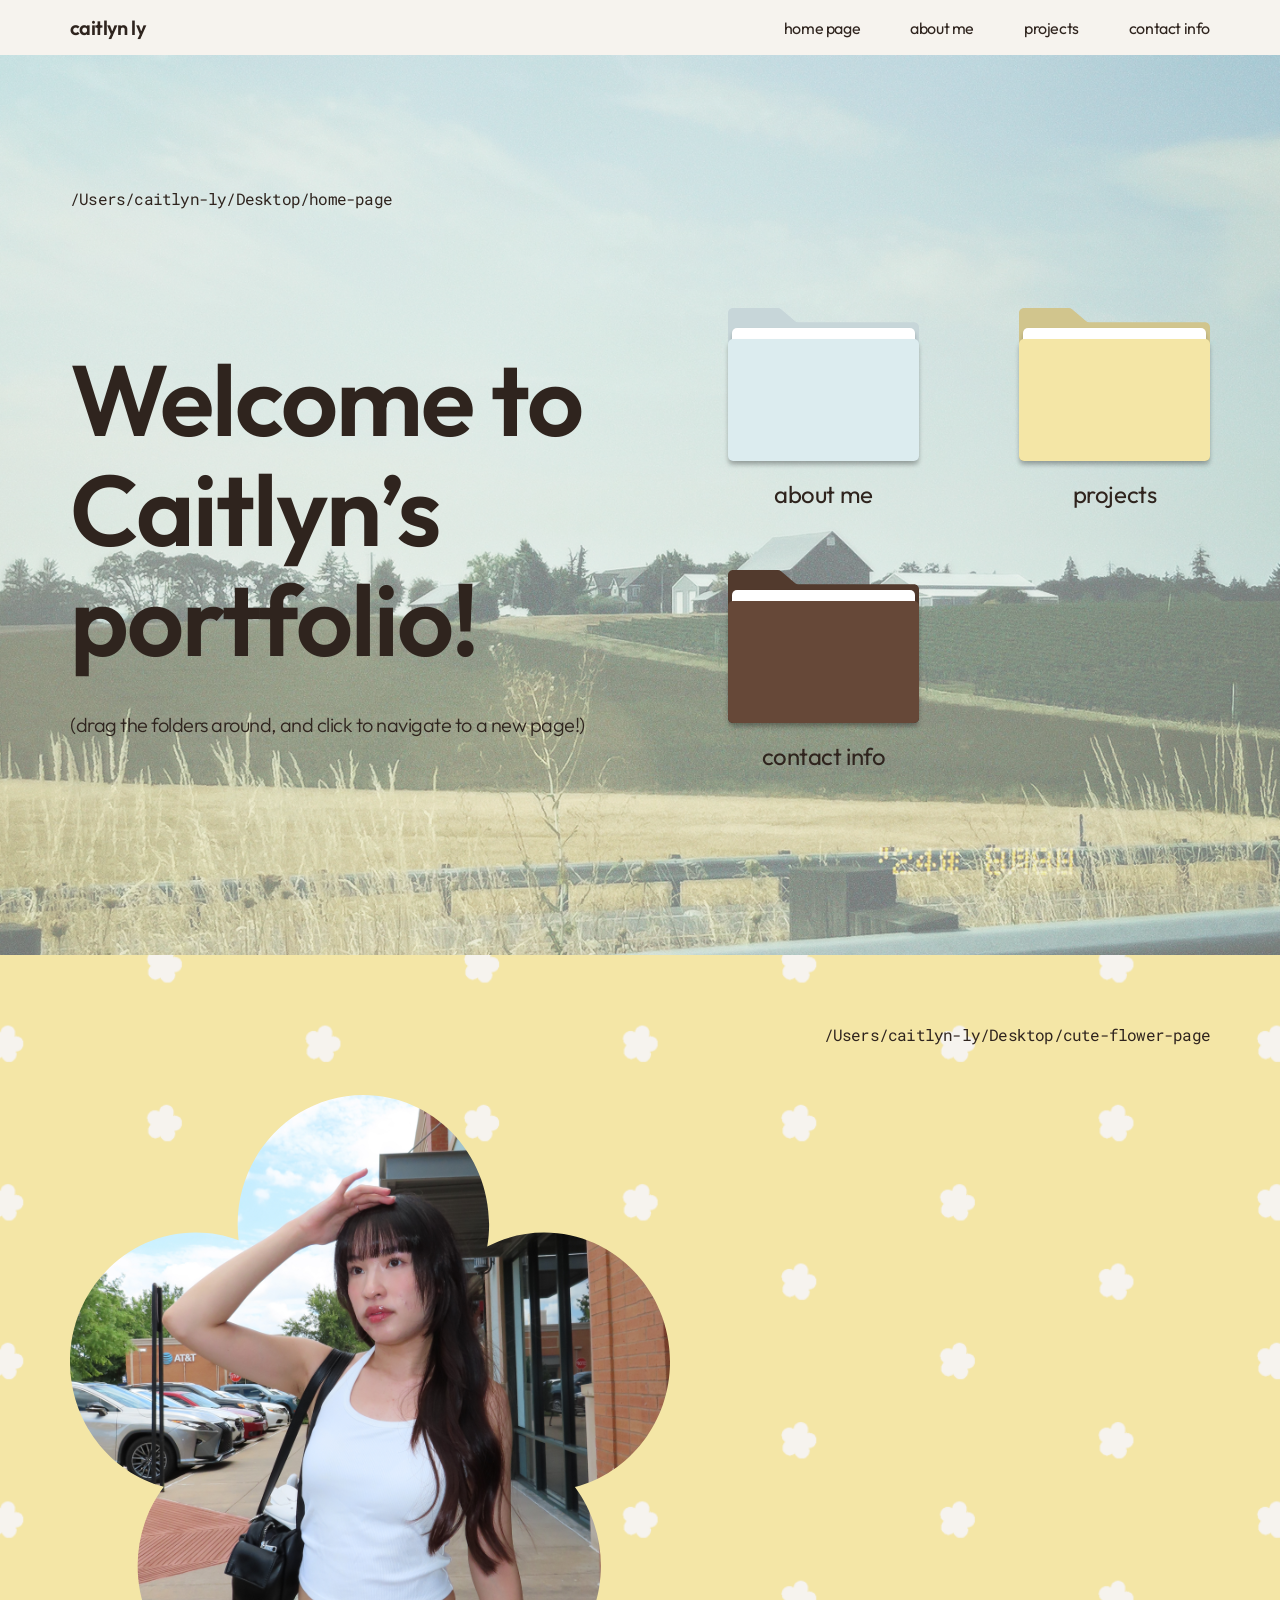
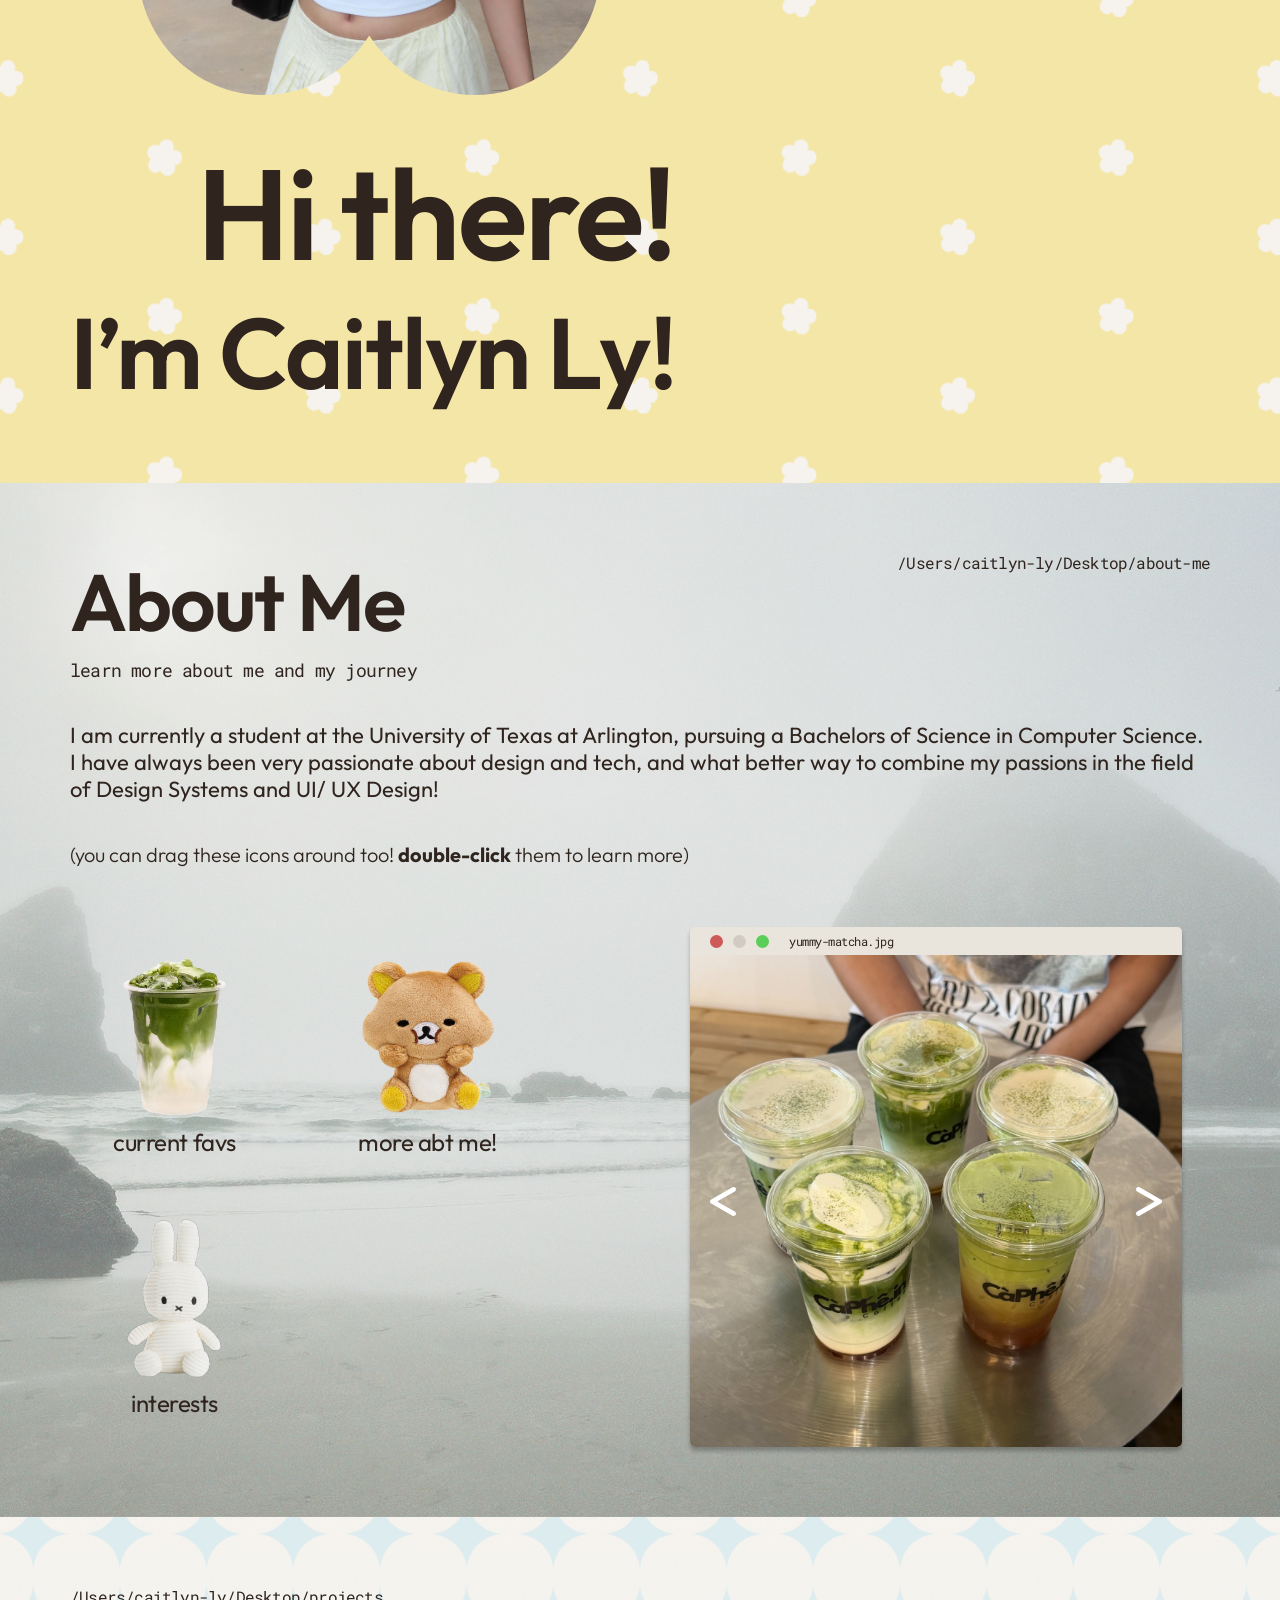
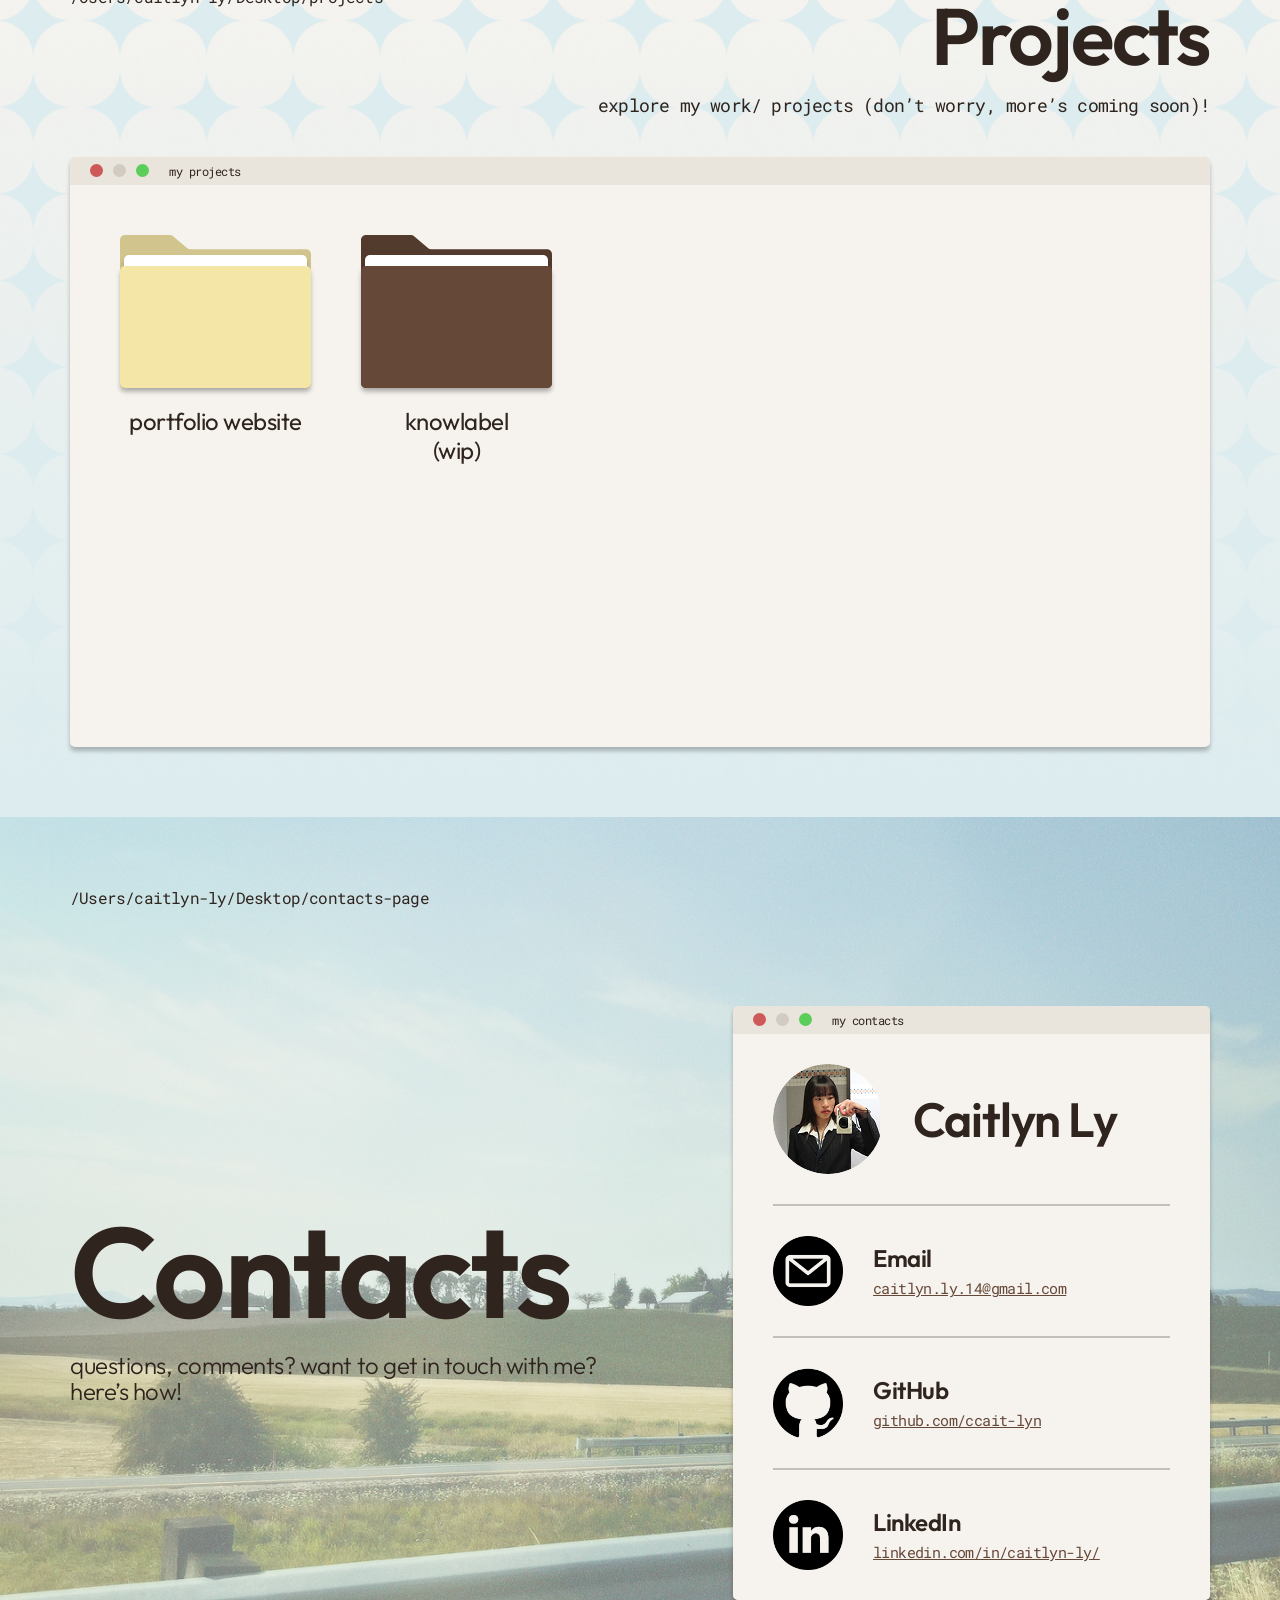
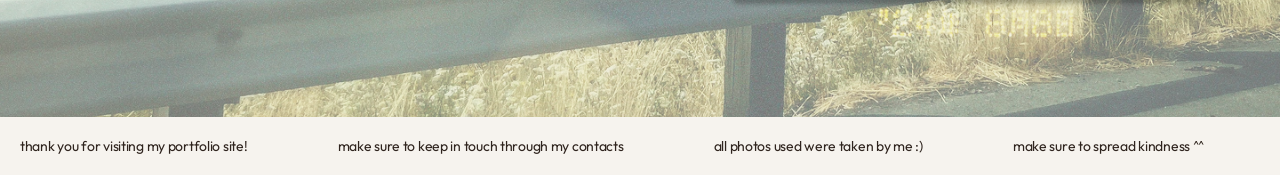
<file: index.html>
<!DOCTYPE html>
<html lang="en">
<head>
<meta charset="UTF-8" />
<meta name="viewport" content="width=device-width, initial-scale=1.0" />
<title> caitlyn ly's portfolio </title>
<link rel="preconnect" href="https://fonts.googleapis.com">
<link rel="preconnect" href="https://fonts.gstatic.com" crossorigin>
<link href="https://fonts.googleapis.com/css2?family=Outfit:wght@300;400;600&family=Roboto+Mono&display=swap" rel="stylesheet">
<link rel="stylesheet" href="style.css" />
</head>
<body>
  <!-- NAVIGATION BAR -->
  <header class="nav-bar">
    <p class="nav-logo">caitlyn ly</p>
    <nav class="nav-links">
      <a href="#home" class="nav-link">home page</a>
      <a href="#about" class="nav-link">about me</a>
      <a href="#projects" class="nav-link">projects</a>
      <a href="#contacts" class="nav-link">contact info</a>
    </nav>
  </header>

  <!-- LANDING PAGE -->
  <main class="landing-page" id="home">
    <div class="bg-layer" aria-hidden="true">
      <img class="bg-image" src="assets/landing-page-bg.png" alt="landing-page-bg" />
    </div>

    <div class="container">
        <p class="home-path">/Users/caitlyn-ly/Desktop/home-page</p>
      <div class="main-row">
        <div class="intro">
          <h1>Welcome to Caitlyn&rsquo;s portfolio!</h1>
          <p class="hint">(drag the folders around, and click to navigate to a new page!)</p>
        </div>

        <div class="buttons" id="buttons">
          <button class="folder-button" type="button" data-target="about">
            <span class="folder-visual">
              <span class="card card-color" style="background:#dcecef;"></span>
              <span class="card card-white"></span>
              <img class="folder-icon" src="assets/folder-blue.svg" alt="blue-folder" />
            </span>
            <span class="folder-label">about me</span>
          </button>

          <button class="folder-button" type="button" data-target="projects">
            <span class="folder-visual">
              <span class="card card-color" style="background:#f4e6a6;"></span>
              <span class="card card-white"></span>
              <img class="folder-icon" src="assets/folder-yellow.svg" alt="yellow-folder" />
            </span>
            <span class="folder-label">projects</span>
          </button>

          <button class="folder-button" type="button" data-target="contacts">
            <span class="folder-visual">
              <span class="card card-color" style="background:#664838;"></span>
              <span class="card card-white"></span>
              <img class="folder-icon" src="assets/folder-brown.svg" alt="brown-folder" />
            </span>
            <span class="folder-label">contact info</span>
          </button>
        </div>
      </div>
    </div>
  </main>
  
  <!-- FLOWER INTRO PAGE -->
  <section class="intro-page">
     <div class="bg-layer" aria-hidden="true">
      <img class="bg-image" src="assets/flower-page-bg.png" alt="flower-page-bg" />
    </div>
    <div class="intro-container">
      <p class="intro-path">/Users/caitlyn-ly/Desktop/cute-flower-page</p>

      <div class="intro-row">
        <div class="flower">
          <img src="assets/flower.svg" alt="flower-frame" />
        </div>

        <div class="intro-heading">
          <p class="line-1">Hi there!</p>
          <p class="line-2">I&rsquo;m Caitlyn Ly!</p>
        </div>
      </div>
    </div>
  </section>

  <!-- ABOUT ME PAGE -->
  <section class="about-page" id="about">
    <div class="bg-layer" aria-hidden="true">
      <img class="bg-image" src="assets/about-me-bg.png" alt="" />
    </div>

    <div class="about-title-row">
      <div class="about-title">
        <p class="about-title-heading">About Me</p>
        <p class="about-title-sub">learn more about me and my journey</p>
      </div>
      <p class="about-path">/Users/caitlyn-ly/Desktop/about-me</p>
    </div>

    <p class="about-body">
      I am currently a student at the University of Texas at Arlington, pursuing a Bachelors of Science in Computer Science. 
      I have always been very passionate about design and tech, and what better way to combine my passions in the field of Design Systems and UI/ UX Design!
    </p>

    <p class="about-hint">(you can drag these icons around too! <b>double-click</b> them to learn more)</p>

    <div class="about-content">

      <!-- CLICKABLE ICONS ON ABOUT ME PAGE -->
      <div class="buttons about-buttons" id="about-buttons">
        <button class="folder-button" type="button" data-target="current-favs">
           <span class="icon-visual">
            <img class="bleed-icon matcha-icon" src="assets/matcha-icon.svg" alt="matcha-icon" />
          </span>
          <span class="folder-label">current favs</span>
        </button>

        <button class="folder-button" type="button" data-target="more-about-me">
          <span class="icon-visual">
            <img class="bleed-icon bear-icon" src="assets/bear-icon.svg" alt="bear-icon" />
          </span>
          <span class="folder-label">more abt me!</span>
        </button>

        <button class="folder-button" type="button" data-target="interests">
          <span class="icon-visual">
            <img class="bleed-icon miffy-icon" src="assets/miffy-icon.svg" alt="miffy-icon" />
          </span>
          <span class="folder-label">interests</span>
        </button>
      </div>

      <!-- CLICKABLE PHOTO CAROUSEL-->
      <div class="photo-carousel">
        <div class="carousel-titlebar">
          <img class="fake-buttons" src="assets/fake-window-buttons.svg" alt="fake-window-buttons" />
          <p class="carousel-filename" id="carousel-filename">yummy-matcha.jpg</p>
        </div>
        <div class="carousel-image-area">
          <img class="carousel-image" id="carousel-image" src="assets/matchas.jpg" alt="matcha-pic" />
          <div class="carousel-arrows">
            <button class="carousel-arrow prev" type="button" aria-label="Previous photo">
              <img src="assets/arrow-left.svg" alt="arrow-left" />
            </button>
            <button class="carousel-arrow next" type="button" aria-label="Next photo">
              <img src="assets/arrow-right.svg" alt="arrow-right" />
            </button>
          </div>
        </div>
      </div>
    </div>

    <!-- ABOUT ME PAGE POP-UP WINDOWS -->
    <div class="about-modal-overlay" id="about-modal-overlay" hidden>

      <!-- CURRENT FAVS POP UP -->
      <div
        class="about-modal"
        id="modal-current-favs"
        role="dialog"
        aria-modal="true"
        aria-labelledby="modal-current-favs-title"
        hidden
      >
        <div class="modal-titlebar">
          <span class="window-dots">
            <button class="window-dot dot-close" type="button" aria-label="Close window"></button>
            <span class="window-dot dot-min" aria-hidden="true"></span>
            <span class="window-dot dot-max" aria-hidden="true"></span>
          </span>
          <p class="modal-filename" id="modal-current-favs-title">current-favs.txt</p>
        </div>

        <div class="modal-content-area">
          <div class="modal-text">
            <h3 class="modal-heading">current favs</h3>
            <p class="modal-subheading">Current fixations and favorites.</p>

            <ul class="modal-list">
              <li><b>Song:</b> talking 'bout you - wave to earth</li>
              <li><b>Drinks:</b> Iced Brown Sugar & Honey Latte or Molly Tea Jasmine Milk Tea </li>
              <li><b>Food/Cuisine:</b> Sushi </li>
              <li><b>Colors:</b> Mint & Butter Yellow </li>
              <li><b>Show:</b> Rotten Files with Stephanie Soo </li>
              <li><b>Viral Trends:</b> Squishies <i>(but real ones have been on the trend since the 2010's)</i></li>
              <li><b>Quote/Affirmation:</b> "Do the things that scare you." </li>
            </ul>

          </div>
        </div>
      </div>

      <!-- MORE ABOUT ME POP UP -->
      <div
        class="about-modal"
        id="modal-more-about-me"
        role="dialog"
        aria-modal="true"
        aria-labelledby="modal-more-about-me-title"
        hidden
      >
        <div class="modal-titlebar">
          <span class="window-dots">
            <button class="window-dot dot-close" type="button" aria-label="Close window"></button>
            <span class="window-dot dot-min" aria-hidden="true"></span>
            <span class="window-dot dot-max" aria-hidden="true"></span>
          </span>
          <p class="modal-filename" id="modal-more-about-me-title">more-about-me.txt</p>
        </div>

        <div class="modal-content-area">
          <div class="modal-text">
            <h3 class="modal-heading">more about me</h3>
            <p class="modal-subheading">More fun facts about me!</p>

            <p><b>
              What drew you to UI/UX Design?
            </p></b>

            <p>
              I've always loved building things and expressing my creativity. When I got to high school, I began branching into graphic design and coding, and was instantly drawn to both. 
              One day I discovered the field of UI/UX design, and the rest is history!
            </p>
          </div>
        </div>
      </div>

      <!-- INTERESTS POP UP -->
      <div
        class="about-modal"
        id="modal-interests"
        role="dialog"
        aria-modal="true"
        aria-labelledby="modal-interests-title"
        hidden
      >
        <div class="modal-titlebar">
          <span class="window-dots">
            <button class="window-dot dot-close" type="button" aria-label="Close window"></button>
            <span class="window-dot dot-min" aria-hidden="true"></span>
            <span class="window-dot dot-max" aria-hidden="true"></span>
          </span>
          <p class="modal-filename" id="modal-interests-title">interests.txt</p>
        </div>

        <div class="modal-content-area">
          <div class="modal-text">
            <h3 class="modal-heading">interests</h3>
            <p class="modal-subheading">What I do in my free time!</p>

            <ul class="modal-list">
              <li>Nail art/ Press-on nail art</li>
              <li>Crochet</li>
              <li>Photography & Vlogs</li>
              <li>Drawing/ Illustration</li>
              <li>Hang out with my awesome friends!!</li>
              <li>Journaling</li>
            </ul>
          </div>
        </div>
      </div>

    </div>
  </section>

  <!-- PROJECTS PAGE -->
  <section class="projects-page" id="projects">
    <div class="bg-layer" aria-hidden="true">
      <img class="bg-image" src="assets/projects-page-bg.png" alt="projects-page-bg" />
    </div>
    <div class="projects-title-row">
      <p class="projects-path">/Users/caitlyn-ly/Desktop/projects</p>
      <div class="projects-title">
        <p class="projects-title-heading">Projects</p>
        <p class="projects-title-sub">explore my work/ projects (don&rsquo;t worry, more&rsquo;s coming soon)!</p>
      </div>
    </div>

    <div class="window-container">
      <div class="window-titlebar">
        <img class="fake-buttons" src="assets/fake-window-buttons.svg" alt="fake-window-buttons" />
        <p class="window-titlebar-text">my projects</p>
      </div>

      <div class="projects-content">
        <div class="static-folder-button">
          <span class="folder-visual">
            <span class="card card-color" style="background:#f4e6a6;"></span>
            <span class="card card-white"></span>
            <img class="folder-icon" src="assets/folder-yellow.svg" alt="yellow-folder" />
          </span>
          <span class="folder-label">portfolio website</span>
        </div>

        <div class="static-folder-button">
          <span class="folder-visual">
            <span class="card card-color" style="background:#664838;"></span>
            <span class="card card-white"></span>
            <img class="folder-icon" src="assets/folder-brown.svg" alt="brown-folder" />
          </span>
          <span class="folder-label">knowlabel<br />(wip)</span>
        </div>
      </div>
    </div>
  </section>

  <!-- CONTACTS PAGE -->
  <section class="contacts-page" id="contacts">
    <div class="bg-layer" aria-hidden="true">
      <img class="bg-image" src="assets/contacts-page-bg.png" alt="contacts-page-bg" />
    </div>

    <p class="contacts-path">/Users/caitlyn-ly/Desktop/contacts-page</p>

    <div class="contacts-row">
      <div class="contacts-intro">
        <h1>Contacts</h1>
        <p class="contacts-sub">questions, comments? want to get in touch with me? here&rsquo;s how!</p>
      </div>

      <div class="window-container contacts-window">
        <div class="window-titlebar">
          <img class="fake-buttons" src="assets/fake-window-buttons.svg" alt="fake-window-buttons" />
          <p class="window-titlebar-text">my contacts</p>
        </div>

        <div class="contacts-content">
          <div class="contacts-profile">
            <img class="contacts-avatar" src="assets/caitlyn-pfp.png" alt="Caitlyn Ly" width="110" height="110" />
            <p class="contacts-name">Caitlyn Ly</p>
          </div>

          <div class="divider"></div>

          <div class="contact-item">
            <img class="contact-icon" src="assets/email-icon.png" alt="email-icon" />
            <div class="contact-text">
              <p class="contact-label">Email</p>
              <a class="contact-value" href="mailto:caitlyn.ly.14@gmail.com"> caitlyn.ly.14@gmail.com </a>
            </div>
          </div>

          <div class="divider"></div>

          <div class="contact-item">
            <img class="contact-icon contact-icon-flip" src="assets/github-icon.png" alt="github-icon" />
            <div class="contact-text">
              <p class="contact-label">GitHub</p>
              <a class="contact-value" href="https://github.com/ccait-lyn"> github.com/ccait-lyn </a>
            </div>
          </div>

          <div class="divider"></div>

          <div class="contact-item">
            <img class="contact-icon" src="assets/linkedin-icon.png" alt="linkedin-icon" />
            <div class="contact-text">
              <p class="contact-label">LinkedIn</p>
              <a class="contact-value" href="https://www.linkedin.com/in/caitlyn-ly/"> linkedin.com/in/caitlyn-ly/ </a>
            </div>
          </div>
        </div>
      </div>
    </div>
  </section>

  <!-- FOOTER -->
  <footer class="site-footer">
    <div class="footer-track">
      <div class="footer-track-inner">
        <span>thank you for visiting my portfolio site!</span>
        <span>make sure to keep in touch through my contacts</span>
        <span>all photos used were taken by me :)</span>
        <span>make sure to spread kindness ^^</span>
      </div>
      <div class="footer-track-inner" aria-hidden="true">
        <span>thank you for visiting my portfolio site!</span>
        <span>make sure to keep in touch through my contacts</span>
        <span>all photos used were taken by me :)</span>
        <span>make sure to spread kindness ^^</span>
      </div>
    </div>
  </footer>

  <script src="script.js"></script>
</body>
</html>
</file>
<file: style.css>
* {
  box-sizing: border-box;
}

:root {
  --nav-height: 55px;
}

html {
  scroll-behavior: smooth;
  scroll-padding-top: var(--nav-height);
}

html, body {
  margin: 0;
  padding: 0;
  height: 100%;
  width: 100%;
}

body {
  font-family: 'Outfit', sans-serif;
  overflow-x: hidden;
  padding-top: var(--nav-height);
}

button {
  font-family: inherit;
  border: none;
  background: none;
  padding: 0;
  cursor: pointer;
}

/* ---------- NAV BAR ---------- */

.nav-bar {
  position: fixed;
  top: 0;
  left: 0;
  right: 0;
  height: 55px;
  z-index: 100;
  background: #f6f3ee;
  display: flex;
  align-items: center;
  justify-content: space-between;
  padding: 0 70px;
}

.nav-logo {
  margin: 0;
  font-family: 'Outfit', sans-serif;
  font-weight: 600;
  font-size: 20px;
  letter-spacing: -0.6px;
  color: #2f241e;
  text-align: center;
  white-space: nowrap;
}

.nav-links {
  display: flex;
  align-items: center;
  gap: 50px;
}

.nav-link {
  font-family: 'Outfit', sans-serif;
  font-weight: 400;
  font-size: 16px;
  letter-spacing: -0.4px;
  color: #2f241e;
  text-decoration: none;
  text-align: center;
  white-space: nowrap;
}

.nav-link:hover {
  opacity: 0.65;
}
/* ------ LANDING PAGE ------ */

.landing-page {
  position: relative;
  min-height: 100vh;
  width: 100%;
  display: flex;
  flex-direction: column;
  align-items: center;
  justify-content: center;
  padding: 70px;
}

.bg-layer {
  position: absolute;
  inset: 0;
  pointer-events: none;
  z-index: 0;
}

.bg-image {
  position: absolute;
  inset: 0;
  width: 100%;
  height: 100%;
  object-fit: cover;
}

.container {
  position: relative;
  z-index: 1;
  display: flex;
  flex-direction: column;
  align-items: flex-start;
  justify-content: center;
  gap: 50px;
  width: 100%;
  flex: 1 0 0;
  min-height: 0;
}

.home-path {
  margin: 0;
  font-family: 'Roboto Mono', monospace;
  font-weight: 400;
  font-size: 16px;
  line-height: 1.22;
  letter-spacing: -0.8px;
  color: #2f241e;
  white-space: nowrap;
}

.main-row {
  display: flex;
  align-items: center;
  justify-content: space-between;
  width: 100%;
  gap: 40px;
  flex-wrap: wrap;
}

.intro {
  display: flex;
  flex-direction: column;
  align-items: flex-start;
  justify-content: center;
  gap: 40px;
  color: #2f241e;
  line-height: 1.1;
}

.intro h1 {
  margin: 0;
  font-family: 'Outfit', sans-serif;
  font-weight: 600;
  font-size: 100px;
  letter-spacing: -2px;
  max-width: 563px;
  word-break: break-word;
}

.intro .hint {
  margin: 0;
  font-family: 'Outfit', sans-serif;
  font-weight: 300;
  font-size: 20px;
  letter-spacing: -0.48px;
  max-width: 563px;
}

.buttons {
  display: grid;
  grid-template-columns: repeat(2, fit-content(100%));
  grid-template-rows: repeat(2, fit-content(100%));
  gap: 60px 100px;
  padding: 50px 0;
}

.folder-button {
  display: flex;
  flex-direction: column;
  align-items: center;
  justify-self: start;
  align-self: start;
  gap: 19px;
  user-select: none;
  touch-action: none;
}

.folder-visual {
  position: relative;
  width: 191px;
  height: 153px;
  display: block;
}

.card {
  position: absolute;
  border-radius: 5px;
  box-shadow: 0px 4px 4px 0px rgba(0, 0, 0, 0.25);
}

.card-color {
  top: 31px;
  left: 0;
  width: 191px;
  height: 122px;
  z-index: 3;
}

.card-white {
  top: 20px;
  left: 4px;
  width: 183px;
  height: 128px;
  background: #ffffff;
  z-index: 2;
}

.folder-icon {
  position: absolute;
  inset: 0;
  width: 100%;
  height: 100%;
  display: block;
  z-index: 1;
  pointer-events: none;
}

.folder-label {
  font-family: 'Outfit', sans-serif;
  font-weight: 400;
  font-size: 24px;
  line-height: 1.22;
  letter-spacing: -0.48px;
  text-align: center;
  color: #2f241e;
  word-break: break-word;
}

.folder-button.dragging {
  position: absolute;
  z-index: 50;
  cursor: grabbing;
  opacity: 0.95;
}

/* ---------- FLOWER PAGE ---------- */

.intro-page {
  position: relative;
  min-height: 100vh;
  width: 100%;
  display: flex;
  flex-direction: column;
  align-items: flex-end;
  padding: 70px;
  background: #f4e6a6;
}

.intro-container {
  position: relative;
  z-index: 1;
  display: flex;
  flex-direction: column;
  align-items: flex-start;
  justify-content: flex-start;
  gap: 50px;
  width: 100%;
  height: 100%;
  min-height: 700px;
}

.intro-path {
  margin: 0;
  width: 100%;
  font-family: 'Roboto Mono', monospace;
  font-weight: 400;
  font-size: 16px;
  line-height: 1.22;
  letter-spacing: -0.8px;
  color: #2f241e;
  text-align: right;
  white-space: nowrap;
}

.intro-row {
  display: flex;
  align-items: center;
  justify-content: space-between;
  width: 100%;
  gap: 40px;
  flex-wrap: wrap;
}

.flower {
  position: relative;
  width: 600px;
  height: 600px;
  flex-shrink: 0;
}

.flower img {
  display: block;
  width: 100%;
  height: 100%;
}

.intro-heading {
  color: #2f241e;
  text-align: right;
  letter-spacing: -2px;
}

.intro-heading p {
  margin: 0;
  font-family: 'Outfit', sans-serif;
  font-weight: 600;
  line-height: 1.22;
}

.intro-heading .line-1 {
  font-size: 128px;
}

.intro-heading .line-2 {
  font-size: 100px;
}

/* ---------- ABOUT ME PAGE ---------- */

.about-page {
  position: relative;
  min-height: 100vh;
  width: 100%;
  display: flex;
  flex-direction: column;
  align-items: flex-start;
  gap: 40px;
  padding: 70px;
}

.about-title-row {
  position: relative;
  z-index: 1;
  display: flex;
  align-items: flex-start;
  justify-content: space-between;
  width: 100%;
  gap: 24px;
  flex-wrap: wrap;
  color: #2f241e;
  line-height: 1.22;
}

.about-title {
  display: flex;
  flex-direction: column;
  align-items: flex-start;
  gap: 10px;
}

.about-title-heading {
  margin: 0;
  font-family: 'Outfit', sans-serif;
  font-weight: 600;
  font-size: 80px;
  letter-spacing: -2px;
  white-space: nowrap;
}

.about-title-sub {
  margin: 0;
  font-family: 'Roboto Mono', monospace;
  font-weight: 400;
  font-size: 18px;
  letter-spacing: -0.8px;
}

.about-path {
  margin: 0;
  font-family: 'Roboto Mono', monospace;
  font-weight: 400;
  font-size: 16px;
  letter-spacing: -0.8px;
  text-align: right;
  white-space: nowrap;
}

.about-body {
  position: relative;
  z-index: 1;
  margin: 0;
  width: 100%;
  font-family: 'Outfit', sans-serif;
  font-weight: 400;
  font-size: 22px;
  line-height: 1.22;
  color: #2f241e;
  text-wrap: pretty;
}

.about-hint {
  position: relative;
  z-index: 1;
  margin: 0;
  font-family: 'Outfit', sans-serif;
  font-weight: 300;
  font-size: 20px;
  line-height: 1.22;
  color: #2f241e;
  white-space: nowrap;
}

.about-content {
  position: relative;
  z-index: 1;
  display: flex;
  align-items: center;
  justify-content: space-between;
  width: 100%;
  padding: 20px 28px 0;
  gap: 40px;
  flex-wrap: wrap;
}

.about-buttons {
  padding: 0;
}

.icon-visual {
  position: relative;
  width: 153px;
  height: 153px;
  display: flex;
  align-items: center;
  justify-content: center;
}

.bleed-icon {
  position: absolute;
  display: block;
  pointer-events: none;
}

.matcha-icon {
  top: 0;
  left: -2.61%;
  right: -2.61%;
  bottom: -5.23%;
  width: 105.22%;
  height: 105.23%;
}

.bear-icon {
  top: 0;
  left: -2.61%;
  right: -2.61%;
  bottom: -5.23%;
  width: 105.22%;
  height: 105.23%;
}

.miffy-icon {
  top: 0;
  left: -2.61%;
  right: -2.43%;
  bottom: -4.89%;
  width: 105.04%;
  height: 104.89%;
}

.photo-carousel,
.about-modal {
  background: #d9d9d9;
  border-radius: 5px;
  box-shadow: 0px 4px 4px 0px rgba(0, 0, 0, 0.25);
  display: flex;
  flex-direction: column;
  align-items: center;
  justify-content: space-between;
  overflow: hidden;
  width: 492px;
  max-width: 100%;
  height: 520px;
  max-height: 70vh;
  flex-shrink: 0;
}

.carousel-titlebar,
.modal-titlebar {
  background: #e9e4dc;
  display: flex;
  align-items: center;
  gap: 20px;
  padding: 6px 20px;
  width: 100%;
  flex-shrink: 0;
}

.fake-buttons {
  width: 59px;
  height: 13px;
  display: block;
  flex-shrink: 0;
}

.carousel-filename,
.modal-filename {
  margin: 0;
  font-family: 'Roboto Mono', monospace;
  font-weight: 400;
  font-size: 12px;
  letter-spacing: -0.48px;
  color: #2f241e;
  text-align: center;
  white-space: nowrap;
}

.carousel-image-area {
  position: relative;
  flex: 1 0 0;
  min-height: 0;
  width: 100%;
  overflow: hidden;
  display: flex;
  align-items: center;
  justify-content: center;
}

.carousel-image {
  position: absolute;
  inset: 0;
  width: 100%;
  height: 100%;
  object-fit: cover;
  transform: translateX(0);
  will-change: transform;
}

.carousel-arrows {
  position: relative;
  z-index: 1;
  display: flex;
  align-items: center;
  justify-content: space-between;
  width: 100%;
  padding: 0 20px;
}

.carousel-arrow {
  display: flex;
  align-items: center;
  justify-content: center;
  cursor: pointer;
}

.carousel-arrow img {
  width: 26px;
  height: 29px;
  display: block;
}

/* ---------- POP UP WINDOWS (ABOUT ME PAGE) ---------- */

.about-modal-overlay {
  position: fixed;
  inset: 0;
  z-index: 100;
  display: flex;
  align-items: center;
  justify-content: center;
  padding: 24px;
  background: rgba(47, 36, 30, 0.18);
  -webkit-backdrop-filter: blur(8px);
  backdrop-filter: blur(8px);
}

/* `hidden` needs to win over the flex display above. */
.about-modal-overlay[hidden],
.about-modal[hidden] {
  display: none;
}

/* Lock the page scroll while a window is open. */
body.modal-open {
  overflow: hidden;
}

/* The three title-bar dots, sized/spaced to match fake-window-buttons.svg. */
.window-dots {
  display: flex;
  align-items: center;
  gap: 10px;
  flex-shrink: 0;
}

.window-dot {
  width: 13px;
  height: 13px;
  border-radius: 50%;
  border: 0;
  padding: 0;
  display: block;
}

.dot-close {
  background: #cd5959;
  cursor: pointer;
}

.dot-close:hover {
  background: #b94a4a;
}

.dot-min {
  background: #d1cbc1;
}

.dot-max {
  background: #5bcd59;
}

/* Text area: same frame as the carousel image area, but scrolls its text. */
.modal-content-area {
  flex: 1 0 0;
  min-height: 0;
  width: 100%;
  overflow-y: auto;
  padding: 24px 28px 28px;
  background-color: #F6F3EE;
}

.modal-text {
  font-family: 'Outfit', sans-serif;
  font-weight: 300;
  font-size: 16px;
  line-height: 1.45;
  letter-spacing: -0.32px;
  color: #2f241e;
}

.modal-text > * {
  margin: 0 0 14px;
}

.modal-text > *:last-child {
  margin-bottom: 0;
}

.modal-heading {
  font-family: 'Outfit', sans-serif;
  font-weight: 600;
  font-size: 28px;
  letter-spacing: -0.56px;
}

.modal-subheading {
  font-weight: 400;
  font-size: 15px;
  font-family: 'Roboto Mono', monospace;
  letter-spacing: -0.8px;
  color: #664838;
}

.modal-list {
  padding-left: 20px;
}

.modal-list li {
  margin-bottom: 6px;
}

/* ---------- PROJECTS PAGE ---------- */

.projects-page {
  position: relative;
  min-height: 100vh;
  width: 100%;
  display: flex;
  flex-direction: column;
  align-items: flex-end;
  gap: 40px;
  padding: 70px;
  background: linear-gradient(to bottom, #f6f3ee, #dcecef);
}

.projects-title-row {
  display: flex;
  align-items: flex-start;
  justify-content: space-between;
  width: 100%;
  gap: 24px;
  flex-wrap: wrap;
  color: #2f241e;
  line-height: 1.22;
  z-index: 1;
}

.projects-path {
  margin: 0;
  font-family: 'Roboto Mono', monospace;
  font-weight: 400;
  font-size: 16px;
  letter-spacing: -0.8px;
  white-space: nowrap;
}

.projects-title {
  display: flex;
  flex-direction: column;
  align-items: flex-end;
  gap: 10px;
  text-align: right;
}

.projects-title-heading {
  margin: 0;
  font-family: 'Outfit', sans-serif;
  font-weight: 600;
  font-size: 80px;
  letter-spacing: -2px;
  white-space: nowrap;
}

.projects-title-sub {
  margin: 0;
  font-family: 'Roboto Mono', monospace;
  font-weight: 400;
  font-size: 18px;
  letter-spacing: -0.8px;
}

.window-container {
  background: #f6f3ee;
  border-radius: 5px;
  box-shadow: 0px 4px 4px 0px rgba(0, 0, 0, 0.25);
  display: flex;
  flex-direction: column;
  align-items: flex-start;
  justify-content: space-between;
  overflow: hidden;
  width: 100%;
  flex: 1 0 0;
  min-height: 0;
  z-index: 2;
}

.window-titlebar {
  background: #e9e4dc;
  display: flex;
  align-items: center;
  gap: 20px;
  padding: 6px 20px;
  width: 100%;
  flex-shrink: 0;
}

.window-titlebar-text {
  margin: 0;
  font-family: 'Roboto Mono', monospace;
  font-weight: 400;
  font-size: 12px;
  letter-spacing: -0.48px;
  color: #2f241e;
  text-align: center;
  white-space: nowrap;
}

.projects-content {
  display: flex;
  align-items: flex-start;
  gap: 50px;
  width: 100%;
  flex: 1 0 0;
  min-height: 0;
  padding: 50px;
  overflow: auto;
  flex-wrap: wrap;
}

.static-folder-button {
  display: flex;
  flex-direction: column;
  align-items: center;
  gap: 19px;
  flex-shrink: 0;
}

.static-folder-button .folder-label {
  line-height: 1.22;
}

/* ---------- CONTACTS PAGE ---------- */

.contacts-page {
  position: relative;
  min-height: 100vh;
  width: 100%;
  display: flex;
  flex-direction: column;
  align-items: flex-start;
  gap: 50px;
  padding: 70px;
}

.contacts-path {
  position: relative;
  z-index: 1;
  margin: 0;
  max-width: 100%;
  font-family: 'Roboto Mono', monospace;
  font-weight: 400;
  font-size: 16px;
  letter-spacing: -0.8px;
  color: #2f241e;
  white-space: nowrap;
  overflow: hidden;
  text-overflow: ellipsis;
}

.contacts-row {
  position: relative;
  z-index: 1;
  display: flex;
  align-items: center;
  gap: clamp(40px, 8vw, 100px);
  width: 100%;
  flex: 1 0 auto;
  min-height: 0;
  flex-wrap: wrap;
}

.contacts-intro {
  display: flex;
  flex-direction: column;
  align-items: flex-start;
  justify-content: center;
  gap: 10px;
  color: #2f241e;
  line-height: 1.1;
  flex-shrink: 0;
}

.contacts-intro h1 {
  margin: 0;
  font-family: 'Outfit', sans-serif;
  font-weight: 600;
  font-size: clamp(56px, 12vw, 128px);
  letter-spacing: -2.56px;
  max-width: 563px;
}

.contacts-sub {
  margin: 0;
  font-family: 'Outfit', sans-serif;
  font-weight: 300;
  font-size: 24px;
  letter-spacing: -0.48px;
  max-width: 563px;
}

.contacts-window {
  background: #d9d9d9;
  flex: 1 1 340px;
  min-width: 0;
  min-height: 480px;
  z-index: 2;
}

.contacts-content {
  background: #f6f3ee;
  display: flex;
  flex-direction: column;
  align-items: flex-start;
  gap: clamp(20px, 4vw, 30px);
  width: 100%;
  padding: clamp(22px, 5vw, 30px) clamp(22px, 6vw, 40px);
  overflow: auto;
}

.contacts-profile {
  display: flex;
  align-items: center;
  gap: clamp(16px, 4vw, 30px);
  flex-wrap: wrap;
}

.contacts-avatar {
  width: clamp(80px, 22vw, 110px);
  height: clamp(80px, 22vw, 110px);
  border-radius: 50%;
  object-fit: cover;
  display: block;
  flex-shrink: 0;
}

.contacts-name {
  margin: 0;
  font-family: 'Outfit', sans-serif;
  font-weight: 600;
  font-size: clamp(28px, 7vw, 48px);
  letter-spacing: -0.96px;
  color: #2f241e;
}

.divider {
  width: 100%;
  height: 2px;
  background: #2f241e;
  opacity: 0.25;
  flex-shrink: 0;
}

.contact-item {
  display: flex;
  align-items: center;
  gap: clamp(16px, 4vw, 30px);
  width: 100%;
}

.contact-icon {
  width: clamp(48px, 13vw, 70px);
  height: clamp(48px, 13vw, 70px);
  object-fit: cover;
  display: block;
  flex-shrink: 0;
}

.contact-icon-flip {
  transform: scaleX(-1);
}

.contact-text {
  display: flex;
  flex-direction: column;
  align-items: flex-start;
  justify-content: center;
  gap: 5px;
  min-width: 0;
}

.contact-label {
  margin: 0;
  font-family: 'Outfit', sans-serif;
  font-weight: 600;
  font-size: clamp(18px, 4.5vw, 24px);
  letter-spacing: -0.48px;
  color: #2f241e;
}

.contact-value {
  margin: 0;
  max-width: 100%;
  font-family: 'Roboto Mono', monospace;
  font-weight: 400;
  font-size: 15px;
  letter-spacing: -0.6px;
  color: #664838;
  overflow-wrap: anywhere;
}

/* ---------- FOOTER ---------- */

.site-footer {
  position: relative;
  background: #f6f3ee;
  padding: 20px;
  width: 100%;
  overflow: hidden;
}

.footer-track {
  display: flex;
  width: max-content;
  animation: footer-scroll 26s linear infinite;
}

.site-footer:hover .footer-track {
  animation-play-state: paused;
}

.footer-track-inner {
  display: flex;
  align-items: center;
  flex-shrink: 0;
}

.footer-track-inner span {
  font-family: 'Outfit', sans-serif;
  font-weight: 400;
  font-size: 14px;
  letter-spacing: -0.28px;
  color: #2f241e;
  white-space: nowrap;
  margin-right: 90px;
}

@keyframes footer-scroll {
  from {
    transform: translateX(0);
  }
  to {
    transform: translateX(-50%);
  }
}

@media (prefers-reduced-motion: reduce) {
  .footer-track {
    animation: none;
  }
}

/* Responsive adjustments */
@media (max-width: 1100px) {
  .intro h1 {
    font-size: 64px;
  }
  .main-row {
    justify-content: center;
  }
  .flower {
    width: 400px;
    height: 400px;
  }
  .intro-heading .line-1 {
    font-size: 84px;
  }
  .intro-heading .line-2 {
    font-size: 64px;
  }
  .about-title-heading {
    font-size: 64px;
  }
  .about-content {
    justify-content: center;
  }
  .photo-carousel,
  .about-modal {
    width: 100%;
    max-width: 492px;
  }
  .projects-title-heading {
    font-size: 64px;
  }
  .projects-content {
    justify-content: center;
  }
  .nav-bar {
    padding: 0 32px;
  }
  .nav-links {
    gap: 28px;
  }
  .nav-link {
    font-size: 17px;
  }
}

@media (max-width: 700px) {
  .landing-page,
  .intro-page,
  .about-page,
  .projects-page,
  .contacts-page {
    padding: 32px;
  }
  .intro h1 {
    font-size: 42px;
  }
  .buttons {
    gap: 30px 40px;
  }
  .intro-row {
    flex-direction: column-reverse;
    align-items: flex-end;
    gap: 24px;
  }
  .flower {
    width: 220px;
    height: 220px;
  }
  .intro-heading .line-1 {
    font-size: 52px;
  }
  .intro-heading .line-2 {
    font-size: 40px;
  }
  .intro-container {
    gap: 60px;
    min-height: auto;
  }
  .about-title-row {
    flex-direction: column;
  }
  .about-title-heading {
    font-size: 42px;
  }
  .about-path {
    text-align: left;
  }
  .about-content {
    flex-direction: column;
    padding: 0;
  }
  .projects-title-row {
    flex-direction: column;
  }
  .projects-title {
    align-items: flex-start;
    text-align: left;
  }
  .projects-title-heading {
    font-size: 42px;
  }
  .projects-content {
    padding: 24px;
    gap: 30px;
  }
  .contacts-row {
    flex-direction: column;
    flex-wrap: nowrap;
    align-items: stretch;
    flex: 0 0 auto;
    gap: 32px;
  }
  .contacts-window {
    flex: 0 0 auto;
    width: 100%;
    min-height: 420px;
  }
  .nav-link {
    font-size: 15px;
  }
  .nav-links {
    gap: 18px;
  }
}

@media (max-width: 480px) {
  :root {
    --nav-height: 130px;
  }
  .nav-bar {
    flex-direction: column;
    align-items: flex-start;
    justify-content: center;
    height: auto;
    gap: 10px;
    padding: 14px 24px;
  }
  .nav-links {
    flex-wrap: wrap;
    gap: 16px;
  }
}
</file>
